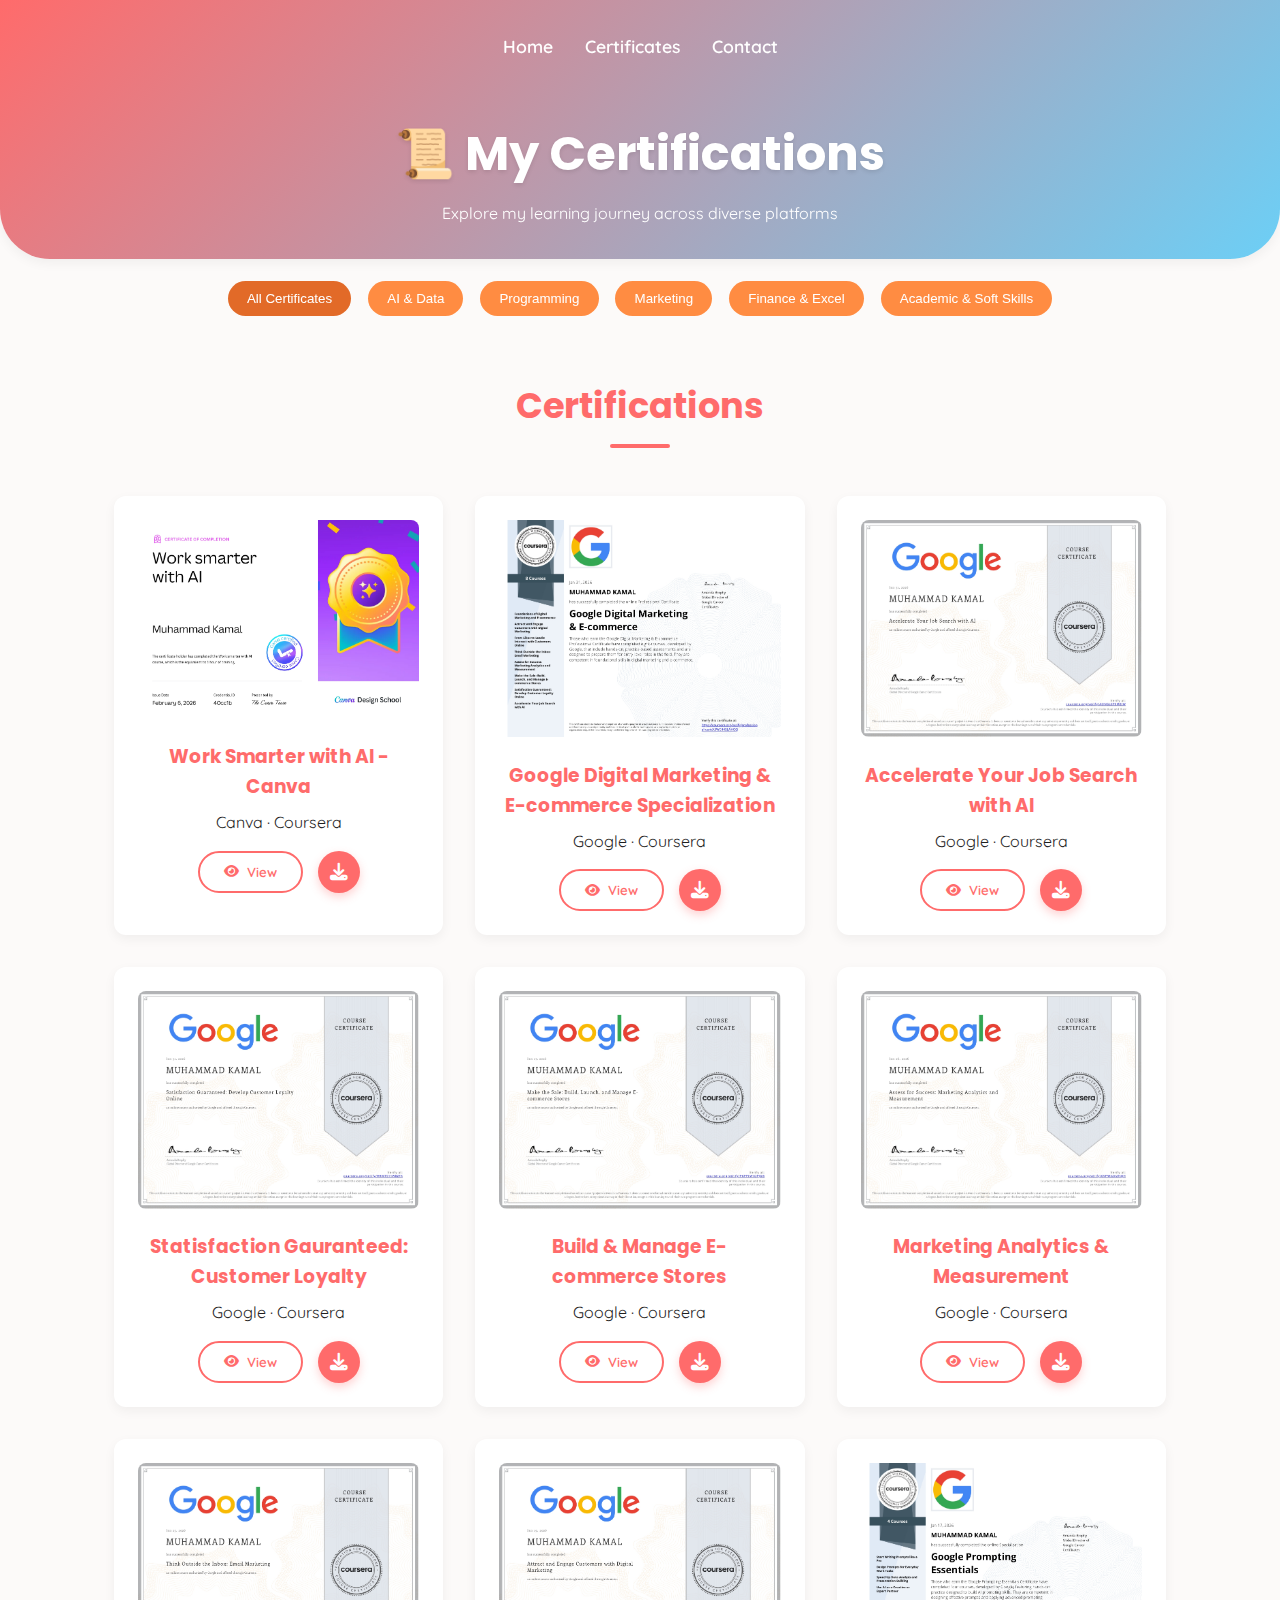
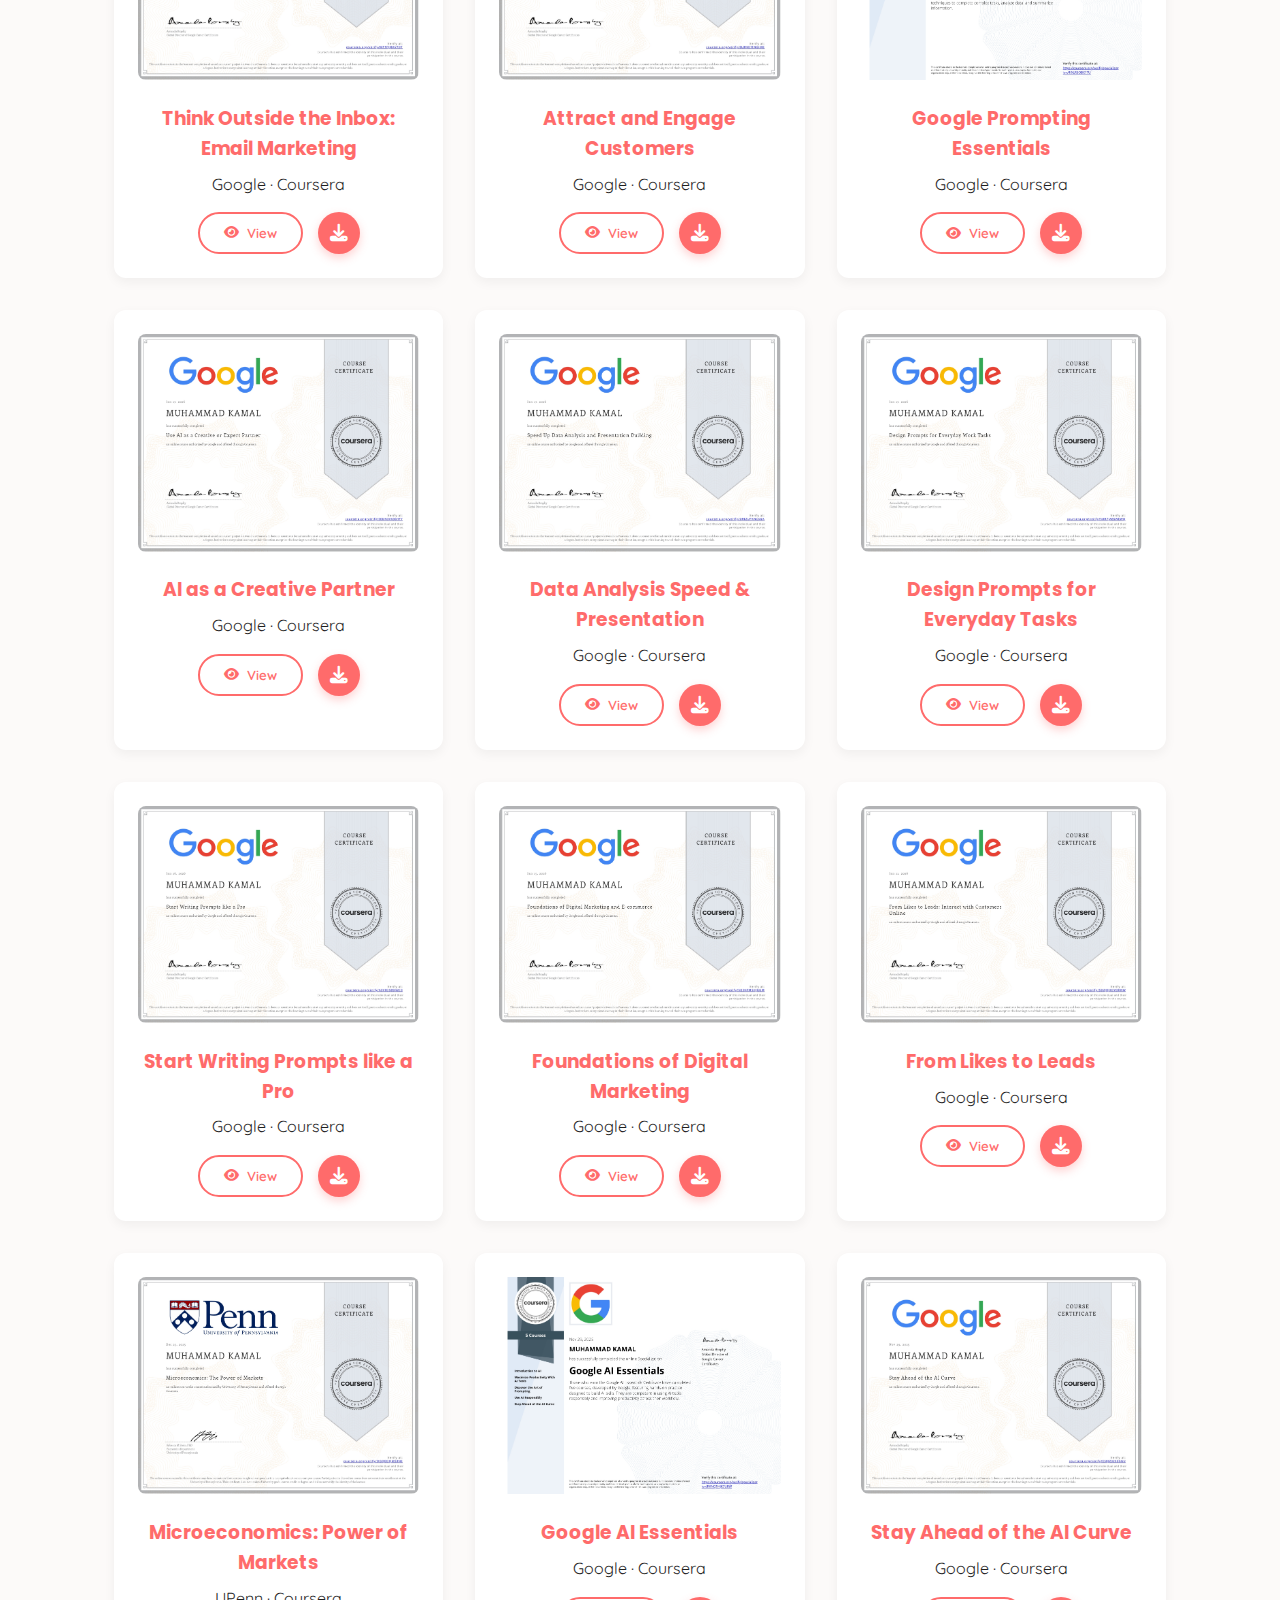
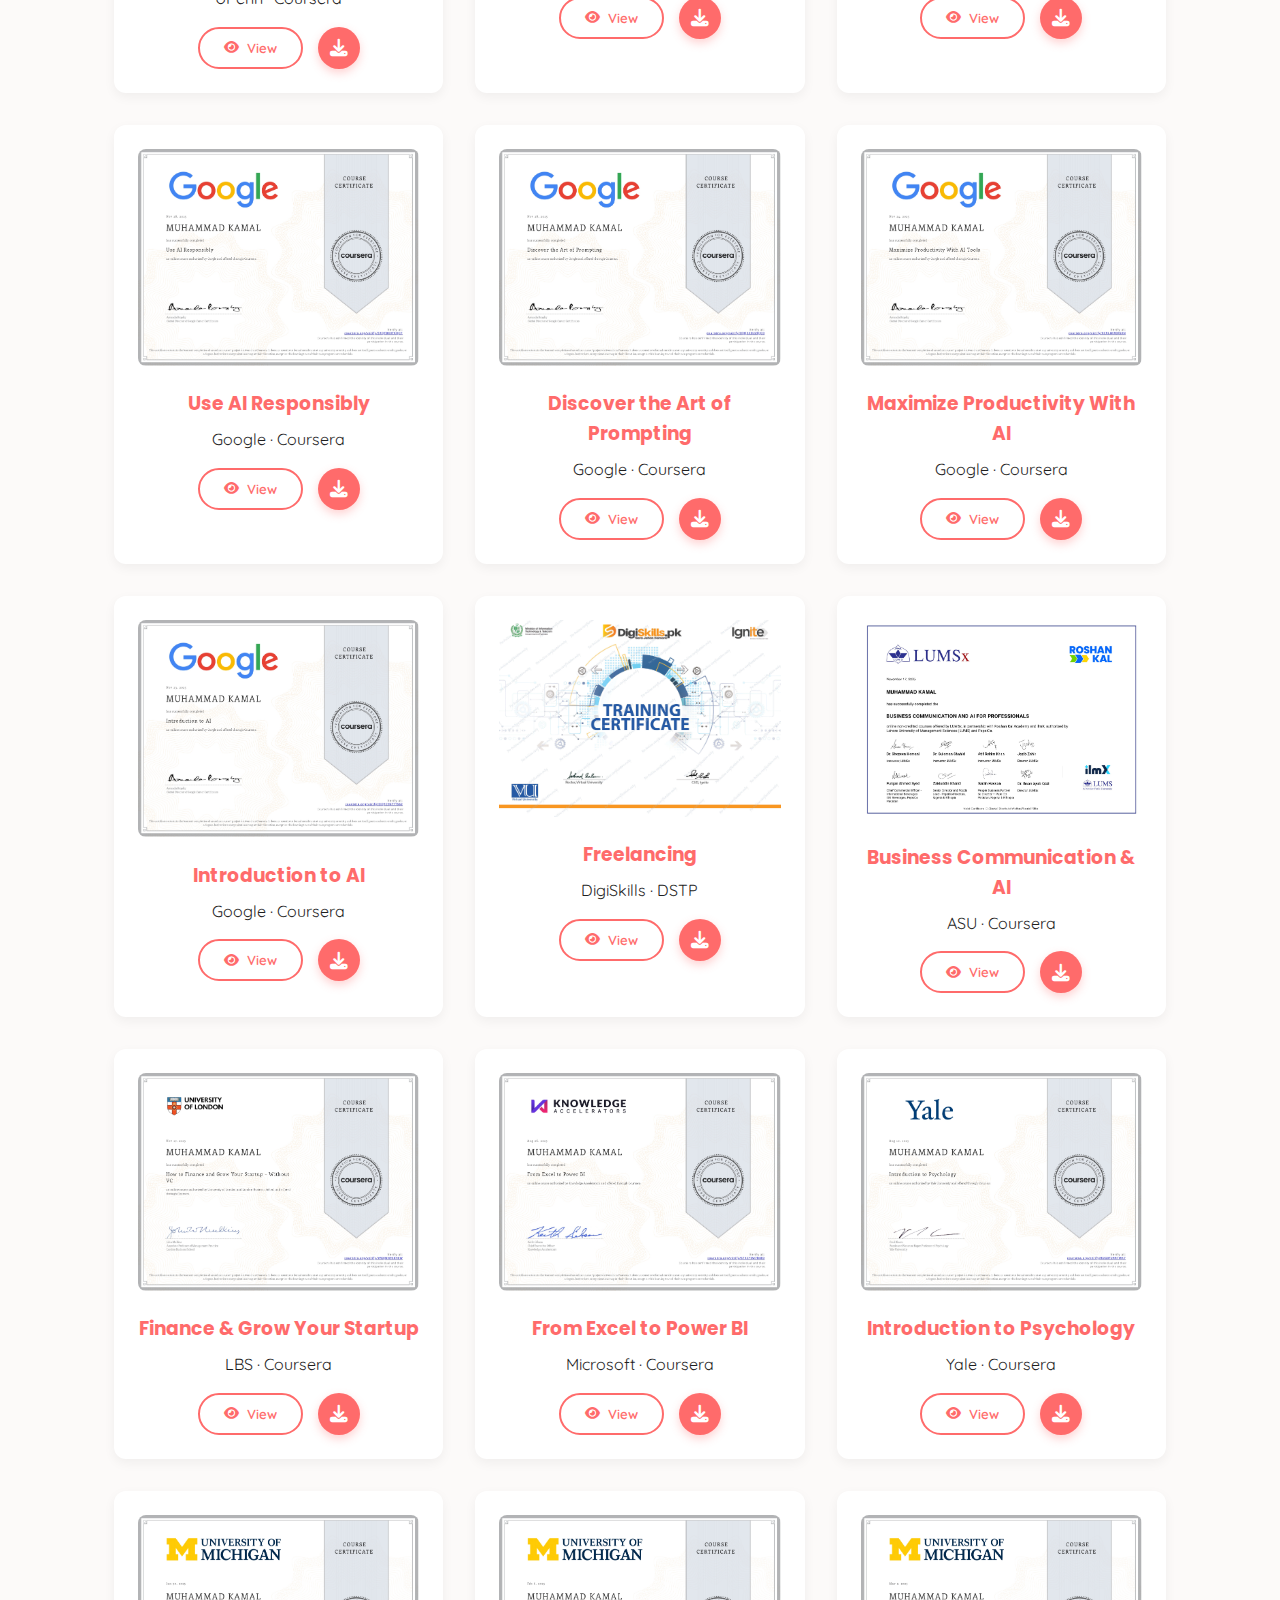
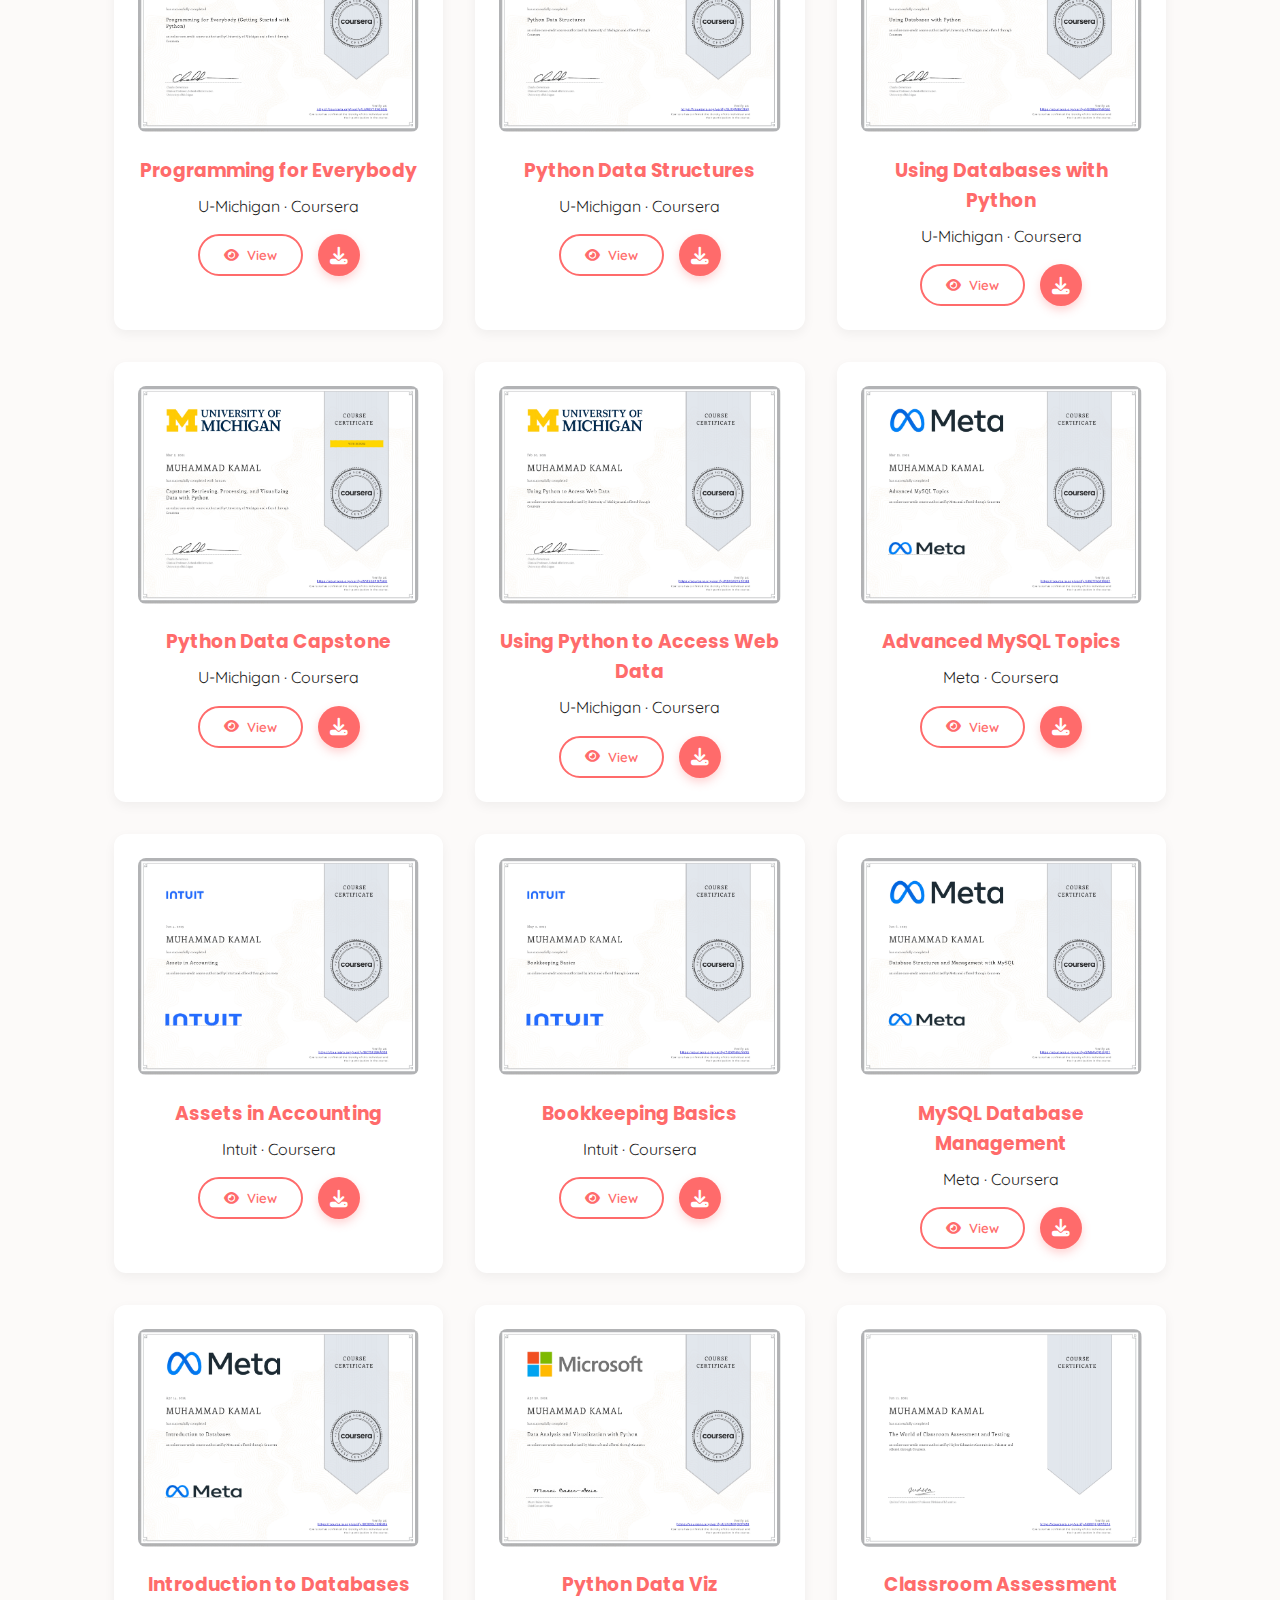
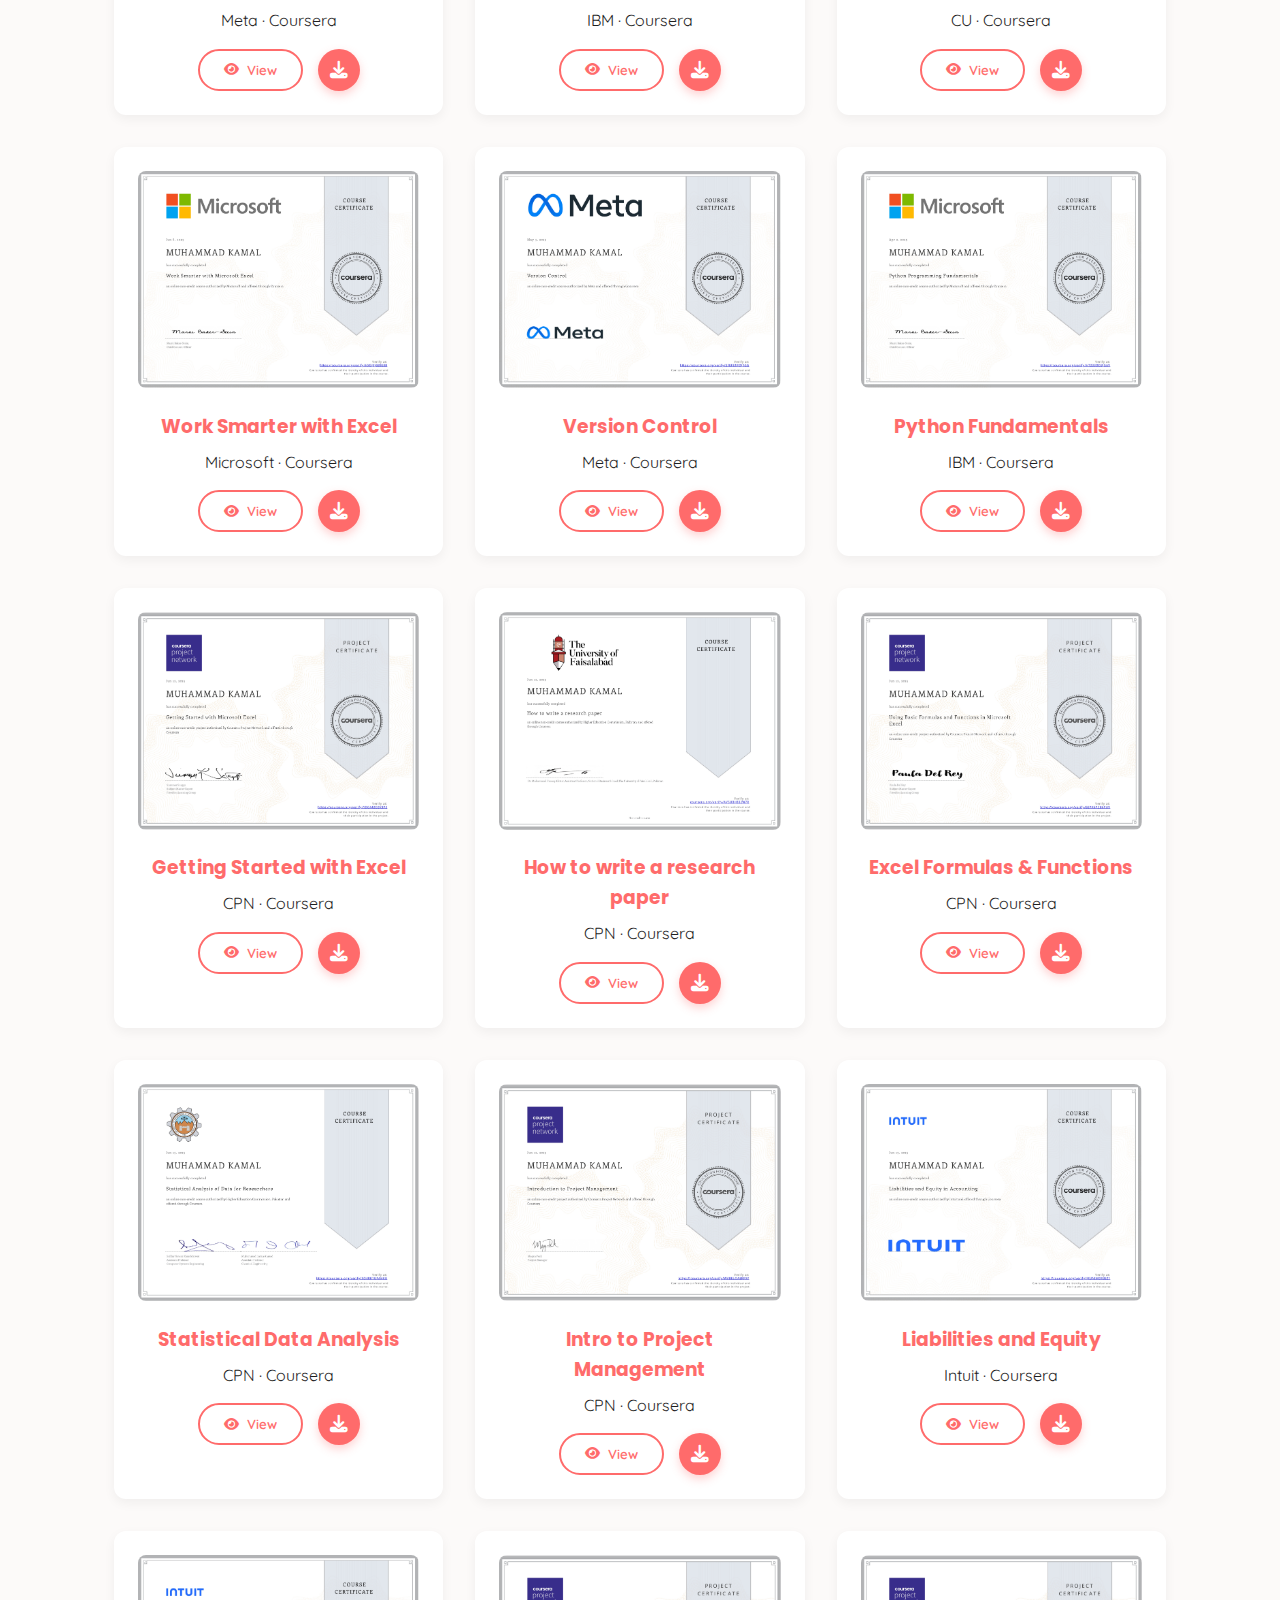
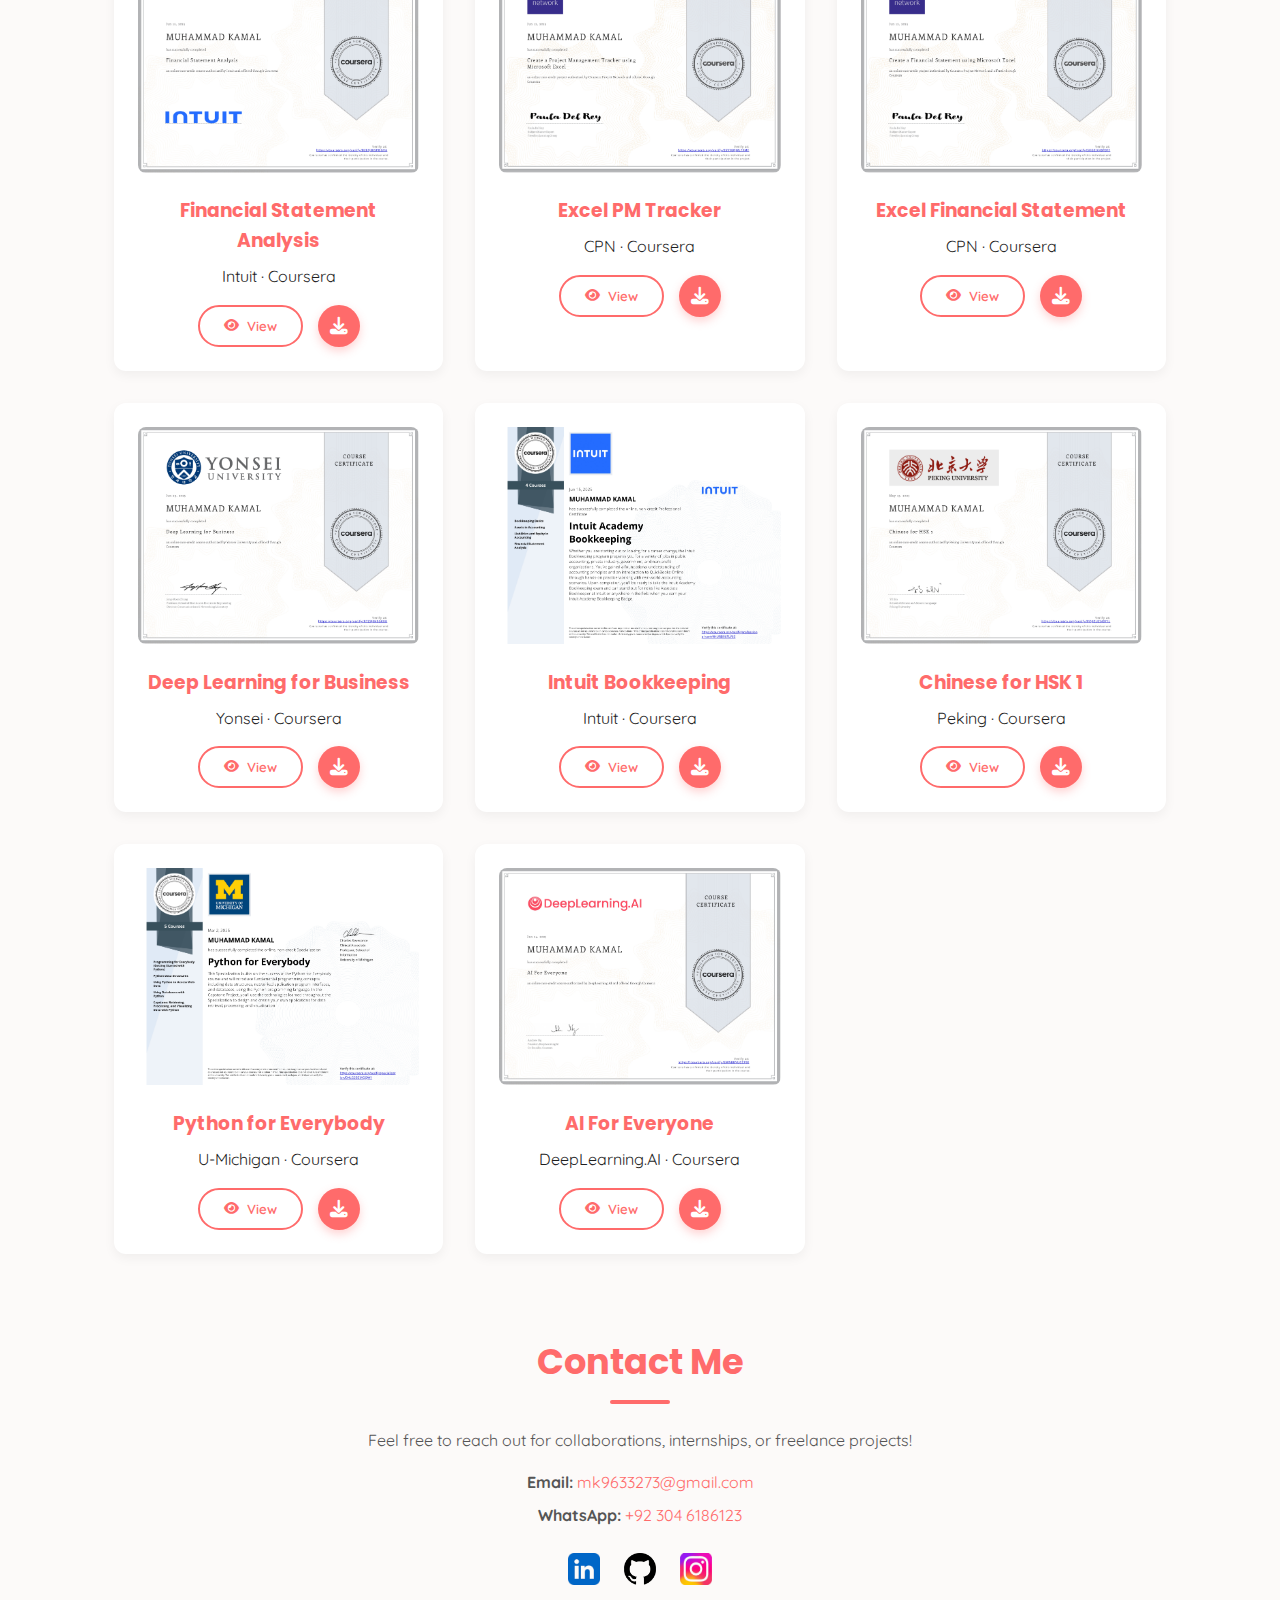
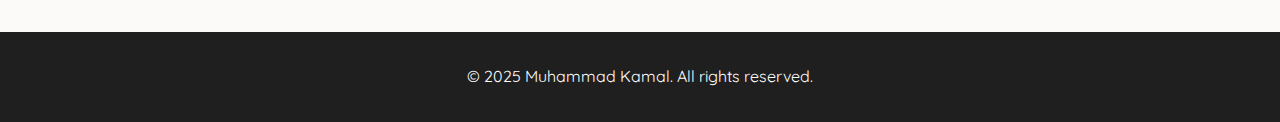
<file: pages/certificates.html>
<!DOCTYPE html>
<html lang="en">
<head>
  <meta charset="UTF-8">
    <!-- Responsive Meta Tag -->
    <meta http-equiv="X-UA-Compatible" content="IE=edge">
    <meta property="og:image" content="./../assets/images/Logo.png">
    <meta name="description" content=" Passionate business student with hands-on experience in community engagement and event coordination. Skilled in bookkeeping, digital marketing, data analysis, and content creation. Proficient in tools like Microsoft Excel, Canva, Capcut, Python, and My SQL. Eager to contribute in dynamic enviorments that value creativity, organization, and analytical thinking...">
    <link rel="shortcut icon" href="./../assets/images/Logo.png" type="image/x-icon">
  <meta name="viewport" content="width=device-width, initial-scale=1">
  <title>Certificates – Muhammad Kamal</title>
  <link rel="stylesheet" href="./../css/main.css">
  <link rel="stylesheet" href="./../css/carousel-scrollanimation.css">
  <link rel="stylesheet" href="./../css/certificates.css">
    <!-- Google Font: Lato -->
    <link href='https://fonts.googleapis.com/css?family=Lato:400,100,100italic,300,300italic,400italic,700,700italic,900,900italic&amp;subset=latin,latin-ext' rel='stylesheet' type='text/css'>

    <link href="https://cdnjs.cloudflare.com/ajax/libs/font-awesome/6.5.0/css/all.min.css" rel="stylesheet">
    <link rel="preconnect" href="https://fonts.googleapis.com">
    <link rel="preconnect" href="https://fonts.gstatic.com" crossorigin>
    <link href="https://fonts.googleapis.com/css2?family=Manufacturing+Consent&display=swap" rel="stylesheet">
    <link rel="preconnect" href="https://fonts.googleapis.com">
    <link rel="preconnect" href="https://fonts.gstatic.com" crossorigin>
</head>
<body>
    
  <header class="hero">
    <nav class="nav">
      <a href="./../index.html" class="nav-item">Home</a>
      <a href="./certificates.html" class="nav-item">Certificates</a>
      <a href="./contact.html" class="nav-item">Contact</a>
      <span class="nav-indicator"></span>
    </nav>

    <h1 class="scroll-effect slide-up">📜 My Certifications</h1>
    <p class="scroll-effect fade-in">Explore my learning journey across diverse platforms</p>
  </header>

  <section class="filter-buttons scroll-effect fade-in">
  <button class="filter-btn active" data-filter="all">All Certificates</button>
  <button class="filter-btn" data-filter="ai-data">AI & Data</button>
  <button class="filter-btn" data-filter="programming">Programming</button>
  <button class="filter-btn" data-filter="marketing">Marketing</button>
  <button class="filter-btn" data-filter="finance">Finance & Excel</button>
  <button class="filter-btn" data-filter="others">Academic & Soft Skills</button>
</section>

    <!-- certificates -->
<section class="certifications">
  <h2>Certifications</h2>

  <div class="cert-grid" id="certGrid">
<div class="cert-card ai-data">
  <img src="./../assets/Certificates Images/muhammad-kamal-work-smarter-with-ai-certificate.jpg" alt="Work Smarter with AI - Canva">
  <div class="info">
    <h3>Work Smarter with AI - Canva</h3>
    <p>Canva · Coursera</p>
    <div class="btn-container">
      <button class="view-btn" onclick="openLightbox('./../assets/Certificates Images/muhammad-kamal-work-smarter-with-ai-certificate.jpg', 'Work Smarter with AI - Canva')">
        <i class="fa-solid fa-eye"></i> View
      </button>
      <a href="./../assets/Certificates Images/muhammad-kamal-work-smarter-with-ai-certificate.jpg" download class="download-btn">
        <i class="fa-solid fa-download"></i>
      </a>
    </div>
  </div>
</div>

<div class="cert-card marketing">
  <img src="./../assets/Certificates Images/Coursera A3WC44SLAHOQ.jpg" alt="Google Digital Marketing & E-commerce Specialization">
  <div class="info">
    <h3>Google Digital Marketing & E-commerce Specialization</h3>
    <p>Google · Coursera</p>
    <div class="btn-container">
      <button class="view-btn" onclick="openLightbox('./../assets/Certificates Images/Coursera A3WC44SLAHOQ.jpg', 'Google Digital Marketing & E-commerce Specialization')">
        <i class="fa-solid fa-eye"></i> View
      </button>
      <a href="./../assets/Certificates Images/Coursera A3WC44SLAHOQ.jpg" download class="download-btn">
        <i class="fa-solid fa-download"></i>
      </a>
    </div>
  </div>
</div>

<div class="cert-card ai-data">
  <img src="./../assets/Certificates Images/Coursera AONGLEPEM2IW.jpg" alt="Accelerate Your Job Search with AI">
  <div class="info">
    <h3>Accelerate Your Job Search with AI</h3>
    <p>Google · Coursera</p>
    <div class="btn-container">
      <button class="view-btn" onclick="openLightbox('./../assets/Certificates Images/Coursera AONGLEPEM2IW.jpg', 'Accelerate Your Job Search with AI')">
        <i class="fa-solid fa-eye"></i> View
      </button>
      <a href="./../assets/Certificates Images/Coursera AONGLEPEM2IW.jpg" download class="download-btn">
        <i class="fa-solid fa-download"></i>
      </a>
    </div>
  </div>
</div>

<div class="cert-card marketing">
  <img src="./../assets/Certificates Images/Coursera W1MT511WBZFX.jpg" alt="Statisfaction Gauranteed: Develop Customer Loyality Online">
  <div class="info">
    <h3>Statisfaction Gauranteed: Customer Loyalty</h3>
    <p>Google · Coursera</p>
    <div class="btn-container">
      <button class="view-btn" onclick="openLightbox('./../assets/Certificates Images/Coursera W1MT511WBZFX.jpg', 'Customer Loyalty')">
        <i class="fa-solid fa-eye"></i> View
      </button>
      <a href="./../assets/Certificates Images/Coursera W1MT511WBZFX.jpg" download class="download-btn">
        <i class="fa-solid fa-download"></i>
      </a>
    </div>
  </div>
</div>

<div class="cert-card marketing">
  <img src="./../assets/Certificates Images/Coursera P6PPIM1OPJO8.jpg" alt="Make the Sale: Build, Launch, and Manage E-commerce Stores">
  <div class="info">
    <h3>Build & Manage E-commerce Stores</h3>
    <p>Google · Coursera</p>
    <div class="btn-container">
      <button class="view-btn" onclick="openLightbox('./../assets/Certificates Images/Coursera P6PPIM1OPJO8.jpg', 'E-commerce Stores')">
        <i class="fa-solid fa-eye"></i> View
      </button>
      <a href="./../assets/Certificates Images/Coursera P6PPIM1OPJO8.jpg" download class="download-btn">
        <i class="fa-solid fa-download"></i>
      </a>
    </div>
  </div>
</div>

<div class="cert-card marketing">
  <img src="./../assets/Certificates Images/Coursera 6VPW32V2H4JH.jpg" alt="Assess for Success: Marketing Analytics and Measurement">
  <div class="info">
    <h3>Marketing Analytics & Measurement</h3>
    <p>Google · Coursera</p>
    <div class="btn-container">
      <button class="view-btn" onclick="openLightbox('./../assets/Certificates Images/Coursera 6VPW32V2H4JH.jpg', 'Marketing Analytics')">
        <i class="fa-solid fa-eye"></i> View
      </button>
      <a href="./../assets/Certificates Images/Coursera 6VPW32V2H4JH.jpg" download class="download-btn">
        <i class="fa-solid fa-download"></i>
      </a>
    </div>
  </div>
</div>

<div class="cert-card marketing">
  <img src="./../assets/Certificates Images/Coursera MP1FJJ8AV7DT.jpg" alt="Think Outside the Inbox: Email Marketing">
  <div class="info">
    <h3>Think Outside the Inbox: Email Marketing</h3>
    <p>Google · Coursera</p>
    <div class="btn-container">
      <button class="view-btn" onclick="openLightbox('./../assets/Certificates Images/Coursera MP1FJJ8AV7DT.jpg', 'Email Marketing')">
        <i class="fa-solid fa-eye"></i> View
      </button>
      <a href="./../assets/Certificates Images/Coursera MP1FJJ8AV7DT.jpg" download class="download-btn">
        <i class="fa-solid fa-download"></i>
      </a>
    </div>
  </div>
</div>

<div class="cert-card marketing">
  <img src="./../assets/Certificates Images/Coursera 8LBNO7INGHXE.jpg" alt="Attract and Engage Customers with Digital Marketing">
  <div class="info">
    <h3>Attract and Engage Customers</h3>
    <p>Google · Coursera</p>
    <div class="btn-container">
      <button class="view-btn" onclick="openLightbox('./../assets/Certificates Images/Coursera 8LBNO7INGHXE.jpg', 'Digital Marketing')">
        <i class="fa-solid fa-eye"></i> View
      </button>
      <a href="./../assets/Certificates Images/Coursera 8LBNO7INGHXE.jpg" download class="download-btn">
        <i class="fa-solid fa-download"></i>
      </a>
    </div>
  </div>
</div>

<div class="cert-card ai-data">
  <img src="./../assets/Certificates Images/Coursera 4IXLR5OBX1TU.jpg" alt="Google Prompting Essentials Specialization">
  <div class="info">
    <h3>Google Prompting Essentials</h3>
    <p>Google · Coursera</p>
    <div class="btn-container">
      <button class="view-btn" onclick="openLightbox('./../assets/Certificates Images/Coursera 4IXLR5OBX1TU.jpg', 'Prompting Essentials')">
        <i class="fa-solid fa-eye"></i> View
      </button>
      <a href="./../assets/Certificates Images/Coursera 4IXLR5OBX1TU.jpg" download class="download-btn">
        <i class="fa-solid fa-download"></i>
      </a>
    </div>
  </div>
</div>

<div class="cert-card ai-data">
  <img src="./../assets/Certificates Images/Coursera EEDN3VX36HFY.jpg" alt="Use AI as a Creative or Expert Partner">
  <div class="info">
    <h3>AI as a Creative Partner</h3>
    <p>Google · Coursera</p>
    <div class="btn-container">
      <button class="view-btn" onclick="openLightbox('./../assets/Certificates Images/Coursera EEDN3VX36HFY.jpg', 'AI Partner')">
        <i class="fa-solid fa-eye"></i> View
      </button>
      <a href="./../assets/Certificates Images/Coursera EEDN3VX36HFY.jpg" download class="download-btn">
        <i class="fa-solid fa-download"></i>
      </a>
    </div>
  </div>
</div>

<div class="cert-card ai-data">
  <img src="./../assets/Certificates Images/Coursera DRIZUFKNC6GA.jpg" alt="Speed Up Data Analysis and Presentation Building">
  <div class="info">
    <h3>Data Analysis Speed & Presentation</h3>
    <p>Google · Coursera</p>
    <div class="btn-container">
      <button class="view-btn" onclick="openLightbox('./../assets/Certificates Images/Coursera DRIZUFKNC6GA.jpg', 'Data Analysis AI')">
        <i class="fa-solid fa-eye"></i> View
      </button>
      <a href="./../assets/Certificates Images/Coursera DRIZUFKNC6GA.jpg" download class="download-btn">
        <i class="fa-solid fa-download"></i>
      </a>
    </div>
  </div>
</div>

<div class="cert-card ai-data">
  <img src="./../assets/Certificates Images/Coursera N4R7JA8SWEWQ.jpg" alt="Design Prompts for Everyday Work Tasks">
  <div class="info">
    <h3>Design Prompts for Everyday Tasks</h3>
    <p>Google · Coursera</p>
    <div class="btn-container">
      <button class="view-btn" onclick="openLightbox('./../assets/Certificates Images/Coursera N4R7JA8SWEWQ.jpg', 'Prompt Design')">
        <i class="fa-solid fa-eye"></i> View
      </button>
      <a href="./../assets/Certificates Images/Coursera N4R7JA8SWEWQ.jpg" download class="download-btn">
        <i class="fa-solid fa-download"></i>
      </a>
    </div>
  </div>
</div>

<div class="cert-card ai-data">
  <img src="./../assets/Certificates Images/Coursera A3VIO585N2C3.jpg" alt="Start Writing Prompts like a Pro">
  <div class="info">
    <h3>Start Writing Prompts like a Pro</h3>
    <p>Google · Coursera</p>
    <div class="btn-container">
      <button class="view-btn" onclick="openLightbox('./../assets/Certificates Images/Coursera A3VIO585N2C3.jpg', 'Pro Prompting')">
        <i class="fa-solid fa-eye"></i> View
      </button>
      <a href="./../assets/Certificates Images/Coursera A3VIO585N2C3.jpg" download class="download-btn">
        <i class="fa-solid fa-download"></i>
      </a>
    </div>
  </div>
</div>

<div class="cert-card marketing">
  <img src="./../assets/Certificates Images/Coursera N2D4FM5HJGGM.jpg" alt="Foundations of Digital Marketing and E-commerce">
  <div class="info">
    <h3>Foundations of Digital Marketing</h3>
    <p>Google · Coursera</p>
    <div class="btn-container">
      <button class="view-btn" onclick="openLightbox('./../assets/Certificates Images/Coursera N2D4FM5HJGGM.jpg', 'Marketing Foundations')">
        <i class="fa-solid fa-eye"></i> View
      </button>
      <a href="./../assets/Certificates Images/Coursera N2D4FM5HJGGM.jpg" download class="download-btn">
        <i class="fa-solid fa-download"></i>
      </a>
    </div>
  </div>
</div>

<div class="cert-card marketing">
  <img src="./../assets/Certificates Images/Coursera SD2JQHOYOKNW.jpg" alt="From Likes to Leads: Interact with Customers Online">
  <div class="info">
    <h3>From Likes to Leads</h3>
    <p>Google · Coursera</p>
    <div class="btn-container">
      <button class="view-btn" onclick="openLightbox('./../assets/Certificates Images/Coursera SD2JQHOYOKNW.jpg', 'Interact Online')">
        <i class="fa-solid fa-eye"></i> View
      </button>
      <a href="./../assets/Certificates Images/Coursera SD2JQHOYOKNW.jpg" download class="download-btn">
        <i class="fa-solid fa-download"></i>
      </a>
    </div>
  </div>
</div>

<div class="cert-card others">
  <img src="./../assets/Certificates Images/Coursera OGQEOQ6IS3NE.jpg" alt="Microeconomics: The Power of Markets">
  <div class="info">
    <h3>Microeconomics: Power of Markets</h3>
    <p>UPenn · Coursera</p>
    <div class="btn-container">
      <button class="view-btn" onclick="openLightbox('./../assets/Certificates Images/Coursera OGQEOQ6IS3NE.jpg', 'Microeconomics')">
        <i class="fa-solid fa-eye"></i> View
      </button>
      <a href="./../assets/Certificates Images/Coursera OGQEOQ6IS3NE.jpg" download class="download-btn">
        <i class="fa-solid fa-download"></i>
      </a>
    </div>
  </div>
</div>

<div class="cert-card ai-data">
  <img src="./../assets/Certificates Images/Coursera RXNQ1HJK7URW.jpg" alt="Google AI Essentials">
  <div class="info">
    <h3>Google AI Essentials</h3>
    <p>Google · Coursera</p>
    <div class="btn-container">
      <button class="view-btn" onclick="openLightbox('./../assets/Certificates Images/Coursera RXNQ1HJK7URW.jpg', 'AI Essentials')">
        <i class="fa-solid fa-eye"></i> View
      </button>
      <a href="./../assets/Certificates Images/Coursera RXNQ1HJK7URW.jpg" download class="download-btn">
        <i class="fa-solid fa-download"></i>
      </a>
    </div>
  </div>
</div>

<div class="cert-card ai-data">
  <img src="./../assets/Certificates Images/Coursera E5KJZ323ZGGU.jpg" alt="Stay Ahead of the AI Curve">
  <div class="info">
    <h3>Stay Ahead of the AI Curve</h3>
    <p>Google · Coursera</p>
    <div class="btn-container">
      <button class="view-btn" onclick="openLightbox('./../assets/Certificates Images/Coursera E5KJZ323ZGGU.jpg', 'AI Curve')">
        <i class="fa-solid fa-eye"></i> View
      </button>
      <a href="./../assets/Certificates Images/Coursera E5KJZ323ZGGU.jpg" download class="download-btn">
        <i class="fa-solid fa-download"></i>
      </a>
    </div>
  </div>
</div>

<div class="cert-card ai-data">
  <img src="./../assets/Certificates Images/Coursera S1QFBKXTKQCF.jpg" alt="Use AI Responsibly">
  <div class="info">
    <h3>Use AI Responsibly</h3>
    <p>Google · Coursera</p>
    <div class="btn-container">
      <button class="view-btn" onclick="openLightbox('./../assets/Certificates Images/Coursera S1QFBKXTKQCF.jpg', 'Responsible AI')">
        <i class="fa-solid fa-eye"></i> View
      </button>
      <a href="./../assets/Certificates Images/Coursera S1QFBKXTKQCF.jpg" download class="download-btn">
        <i class="fa-solid fa-download"></i>
      </a>
    </div>
  </div>
</div>

<div class="cert-card ai-data">
  <img src="./../assets/Certificates Images/Coursera IQQSCD2ZQJC0.jpg" alt="Discover the Art of Prompting">
  <div class="info">
    <h3>Discover the Art of Prompting</h3>
    <p>Google · Coursera</p>
    <div class="btn-container">
      <button class="view-btn" onclick="openLightbox('./../assets/Certificates Images/Coursera IQQSCD2ZQJC0.jpg', 'Art of Prompting')">
        <i class="fa-solid fa-eye"></i> View
      </button>
      <a href="./../assets/Certificates Images/Coursera IQQSCD2ZQJC0.jpg" download class="download-btn">
        <i class="fa-solid fa-download"></i>
      </a>
    </div>
  </div>
</div>

<div class="cert-card ai-data">
  <img src="./../assets/Certificates Images/Coursera 0CRL6KR0X5XN.jpg" alt="Maximize Productivity With AI Tools">
  <div class="info">
    <h3>Maximize Productivity With AI</h3>
    <p>Google · Coursera</p>
    <div class="btn-container">
      <button class="view-btn" onclick="openLightbox('./../assets/Certificates Images/Coursera 0CRL6KR0X5XN.jpg', 'AI Productivity')">
        <i class="fa-solid fa-eye"></i> View
      </button>
      <a href="./../assets/Certificates Images/Coursera 0CRL6KR0X5XN.jpg" download class="download-btn">
        <i class="fa-solid fa-download"></i>
      </a>
    </div>
  </div>
</div>

<div class="cert-card ai-data">
  <img src="./../assets/Certificates Images/Coursera OQ1C96T7T562.jpg" alt="Introduction to AI">
  <div class="info">
    <h3>Introduction to AI</h3>
    <p>Google · Coursera</p>
    <div class="btn-container">
      <button class="view-btn" onclick="openLightbox('./../assets/Certificates Images/Coursera OQ1C96T7T562.jpg', 'Intro to AI')">
        <i class="fa-solid fa-eye"></i> View
      </button>
      <a href="./../assets/Certificates Images/Coursera OQ1C96T7T562.jpg" download class="download-btn">
        <i class="fa-solid fa-download"></i>
      </a>
    </div>
  </div>
</div>

<div class="cert-card marketing">
  <img src="./../assets/Certificates Images/DSTP_Certificate_ 82AGYEXMK.jpg" alt="Freelancing">
  <div class="info">
    <h3>Freelancing</h3>
    <p>DigiSkills · DSTP</p>
    <div class="btn-container">
      <button class="view-btn" onclick="openLightbox('./../assets/Certificates Images/DSTP_Certificate_ 82AGYEXMK.jpg', 'Freelancing')">
        <i class="fa-solid fa-eye"></i> View
      </button>
      <a href="./../assets/Certificates Images/DSTP_Certificate_ 82AGYEXMK.jpg" download class="download-btn">
        <i class="fa-solid fa-download"></i>
      </a>
    </div>
  </div>
</div>

<div class="cert-card others">
  <img src="./../assets/Certificates Images/0be6d10fcc0c4dfe9c8aa73aab170f8a.png" alt="Business Communication and AI for Professionals">
  <div class="info">
    <h3>Business Communication & AI</h3>
    <p>ASU · Coursera</p>
    <div class="btn-container">
      <button class="view-btn" onclick="openLightbox('./../assets/Certificates Images/0be6d10fcc0c4dfe9c8aa73aab170f8a.png', 'Business AI')">
        <i class="fa-solid fa-eye"></i> View
      </button>
      <a href="./../assets/Certificates Images/0be6d10fcc0c4dfe9c8aa73aab170f8a.png" download class="download-btn">
        <i class="fa-solid fa-download"></i>
      </a>
    </div>
  </div>
</div>

<div class="cert-card marketing">
  <img src="./../assets/Certificates Images/Coursera YRDJNN938HEW.jpg" alt="How to Finance and Grow Your Startup – Without VC">
  <div class="info">
    <h3>Finance & Grow Your Startup</h3>
    <p>LBS · Coursera</p>
    <div class="btn-container">
      <button class="view-btn" onclick="openLightbox('./../assets/Certificates Images/Coursera YRDJNN938HEW.jpg', 'Startup Growth')">
        <i class="fa-solid fa-eye"></i> View
      </button>
      <a href="./../assets/Certificates Images/Coursera YRDJNN938HEW.jpg" download class="download-btn">
        <i class="fa-solid fa-download"></i>
      </a>
    </div>
  </div>
</div>

<div class="cert-card ai-data">
  <img src="./../assets/Certificates Images/Coursera 67KCYIM7B4E0.jpg" alt="From Excel to Power BI">
  <div class="info">
    <h3>From Excel to Power BI</h3>
    <p>Microsoft · Coursera</p>
    <div class="btn-container">
      <button class="view-btn" onclick="openLightbox('./../assets/Certificates Images/Coursera 67KCYIM7B4E0.jpg', 'Power BI')">
        <i class="fa-solid fa-eye"></i> View
      </button>
      <a href="./../assets/Certificates Images/Coursera 67KCYIM7B4E0.jpg" download class="download-btn">
        <i class="fa-solid fa-download"></i>
      </a>
    </div>
  </div>
</div>

<div class="cert-card others">
  <img src="./../assets/Certificates Images/Coursera 8DG0F2RR7MK7.jpg" alt="Introduction to Psychology">
  <div class="info">
    <h3>Introduction to Psychology</h3>
    <p>Yale · Coursera</p>
    <div class="btn-container">
      <button class="view-btn" onclick="openLightbox('./../assets/Certificates Images/Coursera 8DG0F2RR7MK7.jpg', 'Psychology')">
        <i class="fa-solid fa-eye"></i> View
      </button>
      <a href="./../assets/Certificates Images/Coursera 8DG0F2RR7MK7.jpg" download class="download-btn">
        <i class="fa-solid fa-download"></i>
      </a>
    </div>
  </div>
</div>

<div class="cert-card programming">
  <img src="./../assets/Certificates Images/Coursera LAWEY10XG3GG.jpg" alt="Programming for Everybody (Getting Started with Python)">
  <div class="info">
    <h3>Programming for Everybody</h3>
    <p>U-Michigan · Coursera</p>
    <div class="btn-container">
      <button class="view-btn" onclick="openLightbox('./../assets/Certificates Images/Coursera LAWEY10XG3GG.jpg', 'Python Intro')">
        <i class="fa-solid fa-eye"></i> View
      </button>
      <a href="./../assets/Certificates Images/Coursera LAWEY10XG3GG.jpg" download class="download-btn">
        <i class="fa-solid fa-download"></i>
      </a>
    </div>
  </div>
</div>

<div class="cert-card programming">
  <img src="./../assets/Certificates Images/Coursera 5LX5JMBCZEKJ.jpg" alt="Python Data Structures">
  <div class="info">
    <h3>Python Data Structures</h3>
    <p>U-Michigan · Coursera</p>
    <div class="btn-container">
      <button class="view-btn" onclick="openLightbox('./../assets/Certificates Images/Coursera 5LX5JMBCZEKJ.jpg', 'Python DS')">
        <i class="fa-solid fa-eye"></i> View
      </button>
      <a href="./../assets/Certificates Images/Coursera 5LX5JMBCZEKJ.jpg" download class="download-btn">
        <i class="fa-solid fa-download"></i>
      </a>
    </div>
  </div>
</div>

<div class="cert-card programming">
  <img src="./../assets/Certificates Images/Coursera HSO86HYNKG6I.jpg" alt="Using Databases with Python">
  <div class="info">
    <h3>Using Databases with Python</h3>
    <p>U-Michigan · Coursera</p>
    <div class="btn-container">
      <button class="view-btn" onclick="openLightbox('./../assets/Certificates Images/Coursera HSO86HYNKG6I.jpg', 'Python DB')">
        <i class="fa-solid fa-eye"></i> View
      </button>
      <a href="./../assets/Certificates Images/Coursera HSO86HYNKG6I.jpg" download class="download-btn">
        <i class="fa-solid fa-download"></i>
      </a>
    </div>
  </div>
</div>

<div class="cert-card ai-data">
  <img src="./../assets/Certificates Images/Coursera WYI5G3PO75KK.jpg" alt="Capstone: Retrieving, Processing, and Visualizing Data with Python">
  <div class="info">
    <h3>Python Data Capstone</h3>
    <p>U-Michigan · Coursera</p>
    <div class="btn-container">
      <button class="view-btn" onclick="openLightbox('./../assets/Certificates Images/Coursera WYI5G3PO75KK.jpg', 'Python Capstone')">
        <i class="fa-solid fa-eye"></i> View
      </button>
      <a href="./../assets/Certificates Images/Coursera WYI5G3PO75KK.jpg" download class="download-btn">
        <i class="fa-solid fa-download"></i>
      </a>
    </div>
  </div>
</div>

<div class="cert-card programming">
  <img src="./../assets/Certificates Images/Coursera P2KGR216DCU8.jpg" alt="Using Python to Access Web Data">
  <div class="info">
    <h3>Using Python to Access Web Data</h3>
    <p>U-Michigan · Coursera</p>
    <div class="btn-container">
      <button class="view-btn" onclick="openLightbox('./../assets/Certificates Images/Coursera P2KGR216DCU8.jpg', 'Python Web')">
        <i class="fa-solid fa-eye"></i> View
      </button>
      <a href="./../assets/Certificates Images/Coursera P2KGR216DCU8.jpg" download class="download-btn">
        <i class="fa-solid fa-download"></i>
      </a>
    </div>
  </div>
</div>

<div class="cert-card programming">
  <img src="./../assets/Certificates Images/Coursera HR6TFA5FM6EF.jpg" alt="Advanced MySQL Topics">
  <div class="info">
    <h3>Advanced MySQL Topics</h3>
    <p>Meta · Coursera</p>
    <div class="btn-container">
      <button class="view-btn" onclick="openLightbox('./../assets/Certificates Images/Coursera HR6TFA5FM6EF.jpg', 'MySQL Advanced')">
        <i class="fa-solid fa-eye"></i> View
      </button>
      <a href="./../assets/Certificates Images/Coursera HR6TFA5FM6EF.jpg" download class="download-btn">
        <i class="fa-solid fa-download"></i>
      </a>
    </div>
  </div>
</div>

<div class="cert-card finance">
  <img src="./../assets/Certificates Images/Coursera BCTSF39KA008.jpg" alt="Assets in Accounting">
  <div class="info">
    <h3>Assets in Accounting</h3>
    <p>Intuit · Coursera</p>
    <div class="btn-container">
      <button class="view-btn" onclick="openLightbox('./../assets/Certificates Images/Coursera BCTSF39KA008.jpg', 'Accounting Assets')">
        <i class="fa-solid fa-eye"></i> View
      </button>
      <a href="./../assets/Certificates Images/Coursera BCTSF39KA008.jpg" download class="download-btn">
        <i class="fa-solid fa-download"></i>
      </a>
    </div>
  </div>
</div>

<div class="cert-card finance">
  <img src="./../assets/Certificates Images/Coursera 74IXPHAUYVXS.jpg" alt="Bookkeeping Basics">
  <div class="info">
    <h3>Bookkeeping Basics</h3>
    <p>Intuit · Coursera</p>
    <div class="btn-container">
      <button class="view-btn" onclick="openLightbox('./../assets/Certificates Images/Coursera 74IXPHAUYVXS.jpg', 'Bookkeeping')">
        <i class="fa-solid fa-eye"></i> View
      </button>
      <a href="./../assets/Certificates Images/Coursera 74IXPHAUYVXS.jpg" download class="download-btn">
        <i class="fa-solid fa-download"></i>
      </a>
    </div>
  </div>
</div>

<div class="cert-card programming">
  <img src="./../assets/Certificates Images/Coursera SWBAVQOU4JI1.jpg" alt="Database Structures and Management with MySQL">
  <div class="info">
    <h3>MySQL Database Management</h3>
    <p>Meta · Coursera</p>
    <div class="btn-container">
      <button class="view-btn" onclick="openLightbox('./../assets/Certificates Images/Coursera SWBAVQOU4JI1.jpg', 'DB Management')">
        <i class="fa-solid fa-eye"></i> View
      </button>
      <a href="./../assets/Certificates Images/Coursera SWBAVQOU4JI1.jpg" download class="download-btn">
        <i class="fa-solid fa-download"></i>
      </a>
    </div>
  </div>
</div>

<div class="cert-card programming">
  <img src="./../assets/Certificates Images/Coursera BC0D0L18N5D6.jpg" alt="Introduction to Databases">
  <div class="info">
    <h3>Introduction to Databases</h3>
    <p>Meta · Coursera</p>
    <div class="btn-container">
      <button class="view-btn" onclick="openLightbox('./../assets/Certificates Images/Coursera BC0D0L18N5D6.jpg', 'DB Intro')">
        <i class="fa-solid fa-eye"></i> View
      </button>
      <a href="./../assets/Certificates Images/Coursera BC0D0L18N5D6.jpg" download class="download-btn">
        <i class="fa-solid fa-download"></i>
      </a>
    </div>
  </div>
</div>

<div class="cert-card ai-data">
  <img src="./../assets/Certificates Images/Coursera UUV2MQOCPXZ8.jpg" alt="Data Analysis and Visualization with Python">
  <div class="info">
    <h3>Python Data Viz</h3>
    <p>IBM · Coursera</p>
    <div class="btn-container">
      <button class="view-btn" onclick="openLightbox('./../assets/Certificates Images/Coursera UUV2MQOCPXZ8.jpg', 'Data Viz')">
        <i class="fa-solid fa-eye"></i> View
      </button>
      <a href="./../assets/Certificates Images/Coursera UUV2MQOCPXZ8.jpg" download class="download-btn">
        <i class="fa-solid fa-download"></i>
      </a>
    </div>
  </div>
</div>

<div class="cert-card others">
  <img src="./../assets/Certificates Images/Coursera H0RQEJUPPEP4.jpg" alt="The World of Classroom Assessment and Testing">
  <div class="info">
    <h3>Classroom Assessment</h3>
    <p>CU · Coursera</p>
    <div class="btn-container">
      <button class="view-btn" onclick="openLightbox('./../assets/Certificates Images/Coursera H0RQEJUPPEP4.jpg', 'Assessment')">
        <i class="fa-solid fa-eye"></i> View
      </button>
      <a href="./../assets/Certificates Images/Coursera H0RQEJUPPEP4.jpg" download class="download-btn">
        <i class="fa-solid fa-download"></i>
      </a>
    </div>
  </div>
</div>

<div class="cert-card finance">
  <img src="./../assets/Certificates Images/Coursera HXGJXJ6B9E8B.jpg" alt="Work Smarter with Microsoft Excel">
  <div class="info">
    <h3>Work Smarter with Excel</h3>
    <p>Microsoft · Coursera</p>
    <div class="btn-container">
      <button class="view-btn" onclick="openLightbox('./../assets/Certificates Images/Coursera HXGJXJ6B9E8B.jpg', 'Excel Smart')">
        <i class="fa-solid fa-eye"></i> View
      </button>
      <a href="./../assets/Certificates Images/Coursera HXGJXJ6B9E8B.jpg" download class="download-btn">
        <i class="fa-solid fa-download"></i>
      </a>
    </div>
  </div>
</div>

<div class="cert-card programming">
  <img src="./../assets/Certificates Images/Coursera EFEFE1POJYGG.jpg" alt="Version Control">
  <div class="info">
    <h3>Version Control</h3>
    <p>Meta · Coursera</p>
    <div class="btn-container">
      <button class="view-btn" onclick="openLightbox('./../assets/Certificates Images/Coursera EFEFE1POJYGG.jpg', 'Git Version')">
        <i class="fa-solid fa-eye"></i> View
      </button>
      <a href="./../assets/Certificates Images/Coursera EFEFE1POJYGG.jpg" download class="download-btn">
        <i class="fa-solid fa-download"></i>
      </a>
    </div>
  </div>
</div>

<div class="cert-card programming">
  <img src="./../assets/Certificates Images/Coursera HT233OD2JGAV.jpg" alt="Python Programming Fundamentals">
  <div class="info">
    <h3>Python Fundamentals</h3>
    <p>IBM · Coursera</p>
    <div class="btn-container">
      <button class="view-btn" onclick="openLightbox('./../assets/Certificates Images/Coursera HT233OD2JGAV.jpg', 'Python Basic')">
        <i class="fa-solid fa-eye"></i> View
      </button>
      <a href="./../assets/Certificates Images/Coursera HT233OD2JGAV.jpg" download class="download-btn">
        <i class="fa-solid fa-download"></i>
      </a>
    </div>
  </div>
</div>

<div class="cert-card finance">
  <img src="./../assets/Certificates Images/Coursera YDC442O5Y3P2.jpg" alt="Getting Started with Microsoft Excel">
  <div class="info">
    <h3>Getting Started with Excel</h3>
    <p>CPN · Coursera</p>
    <div class="btn-container">
      <button class="view-btn" onclick="openLightbox('./../assets/Certificates Images/Coursera YDC442O5Y3P2.jpg', 'Excel Intro')">
        <i class="fa-solid fa-eye"></i> View
      </button>
      <a href="./../assets/Certificates Images/Coursera YDC442O5Y3P2.jpg" download class="download-btn">
        <i class="fa-solid fa-download"></i>
      </a>
    </div>
  </div>
</div>

<div class="cert-card others">
  <img src="./../assets/Certificates Images/Coursera AVSUBH832W7R.jpg" alt="How to write a research paper">
  <div class="info">
    <h3>How to write a research paper</h3>
    <p>CPN · Coursera</p>
    <div class="btn-container">
      <button class="view-btn" onclick="openLightbox('./../assets/Certificates Images/Coursera AVSUBH832W7R.jpg', 'Research Paper')">
        <i class="fa-solid fa-eye"></i> View
      </button>
      <a href="./../assets/Certificates Images/Coursera AVSUBH832W7R.jpg" download class="download-btn">
        <i class="fa-solid fa-download"></i>
      </a>
    </div>
  </div>
</div>

<div class="cert-card finance">
  <img src="./../assets/Certificates Images/Coursera 6EPK6PCB6PUV.jpg" alt="Using Basic Formulas and Functions in Microsoft Excel">
  <div class="info">
    <h3>Excel Formulas & Functions</h3>
    <p>CPN · Coursera</p>
    <div class="btn-container">
      <button class="view-btn" onclick="openLightbox('./../assets/Certificates Images/Coursera 6EPK6PCB6PUV.jpg', 'Excel Functions')">
        <i class="fa-solid fa-eye"></i> View
      </button>
      <a href="./../assets/Certificates Images/Coursera 6EPK6PCB6PUV.jpg" download class="download-btn">
        <i class="fa-solid fa-download"></i>
      </a>
    </div>
  </div>
</div>

<div class="cert-card ai-data">
  <img src="./../assets/Certificates Images/Coursera XO4RK1UPAHKU.jpg" alt="Statistical Analysis of Data for Researchers">
  <div class="info">
    <h3>Statistical Data Analysis</h3>
    <p>CPN · Coursera</p>
    <div class="btn-container">
      <button class="view-btn" onclick="openLightbox('./../assets/Certificates Images/Coursera XO4RK1UPAHKU.jpg', 'Stats Analysis')">
        <i class="fa-solid fa-eye"></i> View
      </button>
      <a href="./../assets/Certificates Images/Coursera XO4RK1UPAHKU.jpg" download class="download-btn">
        <i class="fa-solid fa-download"></i>
      </a>
    </div>
  </div>
</div>

<div class="cert-card others">
  <img src="./../assets/Certificates Images/Coursera WVBELOA8RFXY.jpg" alt="Introduction to Project Management">
  <div class="info">
    <h3>Intro to Project Management</h3>
    <p>CPN · Coursera</p>
    <div class="btn-container">
      <button class="view-btn" onclick="openLightbox('./../assets/Certificates Images/Coursera WVBELOA8RFXY.jpg', 'Project Management')">
        <i class="fa-solid fa-eye"></i> View
      </button>
      <a href="./../assets/Certificates Images/Coursera WVBELOA8RFXY.jpg" download class="download-btn">
        <i class="fa-solid fa-download"></i>
      </a>
    </div>
  </div>
</div>

<div class="cert-card finance">
  <img src="./../assets/Certificates Images/Coursera JKUNIMDX3EZ1.jpg" alt="Liabilities and Equity in Accounting">
  <div class="info">
    <h3>Liabilities and Equity</h3>
    <p>Intuit · Coursera</p>
    <div class="btn-container">
      <button class="view-btn" onclick="openLightbox('./../assets/Certificates Images/Coursera JKUNIMDX3EZ1.jpg', 'Liabilities Equity')">
        <i class="fa-solid fa-eye"></i> View
      </button>
      <a href="./../assets/Certificates Images/Coursera JKUNIMDX3EZ1.jpg" download class="download-btn">
        <i class="fa-solid fa-download"></i>
      </a>
    </div>
  </div>
</div>

<div class="cert-card finance">
  <img src="./../assets/Certificates Images/Coursera B2EQ0KSPDGVA.jpg" alt="Financial Statement Analysis">
  <div class="info">
    <h3>Financial Statement Analysis</h3>
    <p>Intuit · Coursera</p>
    <div class="btn-container">
      <button class="view-btn" onclick="openLightbox('./../assets/Certificates Images/Coursera B2EQ0KSPDGVA.jpg', 'Financial Statement')">
        <i class="fa-solid fa-eye"></i> View
      </button>
      <a href="./../assets/Certificates Images/Coursera B2EQ0KSPDGVA.jpg" download class="download-btn">
        <i class="fa-solid fa-download"></i>
      </a>
    </div>
  </div>
</div>

<div class="cert-card finance">
  <img src="./../assets/Certificates Images/Coursera 25VY8QWLTXMF.jpg" alt="Create a Project Management Tracker using Microsoft Excel">
  <div class="info">
    <h3>Excel PM Tracker</h3>
    <p>CPN · Coursera</p>
    <div class="btn-container">
      <button class="view-btn" onclick="openLightbox('./../assets/Certificates Images/Coursera 25VY8QWLTXMF.jpg', 'Excel Tracker')">
        <i class="fa-solid fa-eye"></i> View
      </button>
      <a href="./../assets/Certificates Images/Coursera 25VY8QWLTXMF.jpg" download class="download-btn">
        <i class="fa-solid fa-download"></i>
      </a>
    </div>
  </div>
</div>

<div class="cert-card finance">
  <img src="./../assets/Certificates Images/Coursera SKG2IK45P0FF.jpg" alt="Create a Financial Statement using Microsoft Excel">
  <div class="info">
    <h3>Excel Financial Statement</h3>
    <p>CPN · Coursera</p>
    <div class="btn-container">
      <button class="view-btn" onclick="openLightbox('./../assets/Certificates Images/Coursera SKG2IK45P0FF.jpg', 'Excel Financials')">
        <i class="fa-solid fa-eye"></i> View
      </button>
      <a href="./../assets/Certificates Images/Coursera SKG2IK45P0FF.jpg" download class="download-btn">
        <i class="fa-solid fa-download"></i>
      </a>
    </div>
  </div>
</div>

<div class="cert-card ai-data">
  <img src="./../assets/Certificates Images/Coursera R7Z3J0H0GK0U.jpg" alt="Deep Learning for Business">
  <div class="info">
    <h3>Deep Learning for Business</h3>
    <p>Yonsei · Coursera</p>
    <div class="btn-container">
      <button class="view-btn" onclick="openLightbox('./../assets/Certificates Images/Coursera R7Z3J0H0GK0U.jpg', 'Deep Learning')">
        <i class="fa-solid fa-eye"></i> View
      </button>
      <a href="./../assets/Certificates Images/Coursera R7Z3J0H0GK0U.jpg" download class="download-btn">
        <i class="fa-solid fa-download"></i>
      </a>
    </div>
  </div>
</div>

<div class="cert-card finance">
  <img src="./../assets/Certificates Images/Coursera 9HURB96FLV6S.jpg" alt="Intuit Academy Bookkeeping Specialization">
  <div class="info">
    <h3>Intuit Bookkeeping</h3>
    <p>Intuit · Coursera</p>
    <div class="btn-container">
      <button class="view-btn" onclick="openLightbox('./../assets/Certificates Images/Coursera 9HURB96FLV6S.jpg', 'Intuit Specialization')">
        <i class="fa-solid fa-eye"></i> View
      </button>
      <a href="./../assets/Certificates Images/Coursera 9HURB96FLV6S.jpg" download class="download-btn">
        <i class="fa-solid fa-download"></i>
      </a>
    </div>
  </div>
</div>

<div class="cert-card others">
  <img src="./../assets/Certificates Images/Coursera PQ4ZUZI4071L.jpg" alt="Chinese for HSK 1">
  <div class="info">
    <h3>Chinese for HSK 1</h3>
    <p>Peking · Coursera</p>
    <div class="btn-container">
      <button class="view-btn" onclick="openLightbox('./../assets/Certificates Images/Coursera PQ4ZUZI4071L.jpg', 'Chinese HSK')">
        <i class="fa-solid fa-eye"></i> View
      </button>
      <a href="./../assets/Certificates Images/Coursera PQ4ZUZI4071L.jpg" download class="download-btn">
        <i class="fa-solid fa-download"></i>
      </a>
    </div>
  </div>
</div>

<div class="cert-card programming">
  <img src="./../assets/Certificates Images/Coursera D4LG2BZMQQW1.jpg" alt="Python for Everybody">
  <div class="info">
    <h3>Python for Everybody</h3>
    <p>U-Michigan · Coursera</p>
    <div class="btn-container">
      <button class="view-btn" onclick="openLightbox('./../assets/Certificates Images/Coursera D4LG2BZMQQW1.jpg', 'Python Specialist')">
        <i class="fa-solid fa-eye"></i> View
      </button>
      <a href="./../assets/Certificates Images/Coursera D4LG2BZMQQW1.jpg" download class="download-btn">
        <i class="fa-solid fa-download"></i>
      </a>
    </div>
  </div>
</div>

<div class="cert-card ai-data">
  <img src="./../assets/Certificates Images/Coursera EWNBBYUCCP9I.jpg" alt="AI For Everyone">
  <div class="info">
    <h3>AI For Everyone</h3>
    <p>DeepLearning.AI · Coursera</p>
    <div class="btn-container">
      <button class="view-btn" onclick="openLightbox('./../assets/Certificates Images/Coursera EWNBBYUCCP9I.jpg', 'AI Intro')">
        <i class="fa-solid fa-eye"></i> View
      </button>
      <a href="./../assets/Certificates Images/Coursera EWNBBYUCCP9I.jpg" download class="download-btn">
        <i class="fa-solid fa-download"></i>
      </a>
    </div>
  </div>
</div>
</section>

<section class="contact">
  <h2>Contact Me</h2>
  <p>Feel free to reach out for collaborations, internships, or freelance projects!</p>

  <div class="contact-info">
    <p><strong>Email:</strong> <a href="mailto:mk9633273@gmail.com">mk9633273@gmail.com</a></p>
    <p><strong>WhatsApp:</strong> <a href="https://wa.me/923046186123" target="_blank">+92 304 6186123</a></p>
    <div class="social-icons">
      <a href="https://linkedin.com/in/muhammadkamalofficial/" target="_blank">
        <img src="./../assets/icons/Linkedin-removebg.png" alt="LinkedIn">
      </a>
      <a href="https://github.com/muhammad-kamal-asif/" target="_blank">
        <img src="./../assets/icons/Github-removebg.png" alt="GitHub">
      </a>
      <a href="https://www.instagram.com/muhammad_kamal_001/" target="_blank">
        <img src="./../assets/icons/Instagram-removebg.png" alt="Instagram">
      </a>
    </div>
  </div>
</section>

<div id="lightbox" class="lightbox">
  <span class="close-lightbox">&times;</span>
  <img class="lightbox-content" id="lightbox-img">
  <div id="caption"></div>
</div>

    <footer>
        <p>© 2025 Muhammad Kamal. All rights reserved.</p>
    </footer>

    <script src="./../JavaScript/script.js"></script>
    <script src="./../JavaScript/scroll-animation.js"></script>
</body>
</html>
</file>
<file: css/main.css>
/* ========================================= */
/* MUHAMMAD KAMAL PORTFOLIO - MAIN CSS     */
/* ========================================= */

/* 1. IMPORTS & VARIABLES */
@import url('https://fonts.googleapis.com/css2?family=Poppins:wght@400;600;700&family=Quicksand:wght@400;500;600&display=swap');

:root {
  /* Brand Colors */
  --primary: #FF6B6B;       /* Bright Coral/Red */
  --secondary: #FFD93D;     /* Yellow Accent */
  --accent: #6BCB77;        /* Green for skills/success */
  --text-dark: #1f1f1f;     /* Main text */
  --text-light: #555555;    /* Secondary text */
  --background: #fcfaf9;    /* Soft White/Cream */
  --card-bg: #ffffff;       /* Pure White */
  
  /* Layout & Effects */
  --border-radius: 12px;
  --shadow-sm: 0 4px 12px rgba(0, 0, 0, 0.05);
  --shadow-md: 0 8px 20px rgba(0, 0, 0, 0.12);
  --transition: all 0.3s ease;
}

/* 2. GLOBAL RESET */
* {
  margin: 0;
  padding: 0;
  box-sizing: border-box;
}

body {
  font-family: 'Quicksand', sans-serif; /* Body font */
  background-color: var(--background);
  color: var(--text-dark);
  line-height: 1.6;
  overflow-x: hidden; /* Prevents horizontal scrollbar issues */
}

h1, h2, h3, h4, h5, h6 {
  font-family: 'Poppins', sans-serif; /* Heading font */
  color: var(--primary);
  margin-bottom: 0.5rem;
}

a {
  text-decoration: none;
  color: var(--primary);
  transition: var(--transition);
}

ul {
  list-style: none;
}

/* 3. HEADER & NAVIGATION */
header.hero {
  background: linear-gradient(135deg, var(--primary), #6ccff6);
  color: white;
  padding: 1.5rem 2rem 2rem 2rem; /* Extra bottom padding for curve */
  text-align: center;
  border-radius: 0 0 50px 50px;
  box-shadow: var(--shadow-sm);
  position: relative;
  z-index: 100;
}

/* Navbar */
nav {
  display: flex;
  justify-content: center;
  align-items: center;
  max-width: 1200px;
  margin: 0 auto 3rem auto;
  flex-wrap: wrap;
}

nav a {
  color: #ffffff;
  margin: 0 1rem;
  font-weight: 600;
  font-size: 1.1rem;
  position: relative;
  padding: 0.5rem 0;
}

/* Nav Hover Animation */
nav a::after {
  content: '';
  position: absolute;
  left: 0;
  bottom: -4px;
  height: 2px;
  width: 100%;
  background-color: var(--secondary);
  transform: scaleX(0);
  transition: transform 0.3s ease;
  transform-origin: right;
}

nav a:hover::after {
  transform: scaleX(1);
  transform-origin: left;
}

/* Hero Content */
.hero-content {
  max-width: 800px;
  margin: auto;
}

.hero-content img.c-avatar__img {
  width: 140px;
  height: 140px;
  border-radius: 50%;
  border: 4px solid rgba(255, 255, 255, 0.8);
  margin-bottom: 20px;
  object-fit: cover;
  box-shadow: 0 4px 15px rgba(0,0,0,0.2);
}

.hero h1 {
  font-size: 3rem;
  color: #fff; /* Override global primary color for hero */
  text-shadow: 0 2px 4px rgba(0,0,0,0.1);
}

.hero p.tagline {
  font-size: 1.2rem;
  color: rgba(255, 255, 255, 0.9);
  margin-top: 1rem;
}

/* 4. SECTIONS & LAYOUT */
section {
  padding: 2.5rem 1.5rem; /* Reduced from 4rem to 2.5rem */
  max-width: 1100px;
  margin: auto;
}

section h2 {
  font-size: 2.2rem;
  margin-bottom: 1rem; /* Reduced from 2rem to 1rem (Pulls the subtitle closer) */
  text-align: center;
  position: relative;
  display: inline-block;
  width: 100%;
}

/* Underline effect for Section Headings */
section h2::after {
  content: '';
  display: block;
  width: 60px;
  height: 4px;
  background: var(--primary);
  margin: 10px auto 0 auto;
  border-radius: 2px;
}

/* 5. CARDS (Unified Styles) */
/* Used for Projects, Certificates, Videos, etc. */
.card, .project-card, .cert-card, .video-box, .pdf-card {
  background: var(--card-bg);
  border-radius: var(--border-radius);
  box-shadow: var(--shadow-sm);
  padding: 1.5rem;
  transition: var(--transition);
  overflow: hidden;
  height: 100%; /* Ensure equal height in grids */
  text-align: center; /* <--- ADDED THIS: Centers text inside all cards */
}

.card:hover, .project-card:hover, .cert-card:hover, .video-box:hover, .pdf-card:hover {
  transform: translateY(-8px);
  box-shadow: var(--shadow-md);
}

.card img, .project-card img, .cert-card img {
  width: 100%;
  border-radius: 8px;
  margin-bottom: 1rem;
}

/* Ensure the text inside PDF cards aligns nicely */
.pdf-card p {
  margin-bottom: 1.5rem;
  color: var(--text-light);
}

/* 6. SKILLS SECTION */
.skill-bars {
  max-width: 800px;
  margin: 0 auto 3rem auto;
}

.skill-bars .skill {
  margin-bottom: 1.2rem;
}

.skill-bars span {
  font-weight: 600;
  display: block;
  margin-bottom: 0.5rem;
}

.skill-bars .bar {
  background: #eee;
  border-radius: 10px;
  overflow: hidden;
  height: 12px;
}

.skill-bars .level {
  height: 100%;
  background: var(--accent);
  width: 0; /* Animated via CSS keyframes */
  border-radius: 10px;
  animation: fillBar 1.5s ease-out forwards;
}

/* Core Technical & Data Skills */
.level.data-analytics { --final-width: 92%; } /* Reflects 50+ courses & Python specialization */
.level.strategy-automation { --final-width: 95%; } /* Reflects TriSyn & Skill Squad leadership */

/* Marketing & Web */
.level.digital-marketing { --final-width: 88%; } /* Reflects PAAP internship & Agency work */
.level.frontend-design { --final-width: 75%; } /* Reflects UI/UX and web design roles */

/* Finance & Academic */
.level.finance-bookkeeping { --final-width: 90%; } /* Reflects BBA specialization & Bookkeeping cert */
.level.academic-writing { --final-width: 93%; } /* Reflects Skill Squad & 3rd ICSB coordination */

@keyframes fillBar {
  to { width: var(--final-width); }
}

.skill-icons {
  display: flex;
  justify-content: center;
  flex-wrap: wrap;
  gap: 1.5rem;
}

.skill-icons img {
  width: 2rem;
  transition: var(--transition);
}

.skill-icons img:hover {
  transform: scale(1.15) rotate(5deg);
}

/* 7. TIMELINE (Experience) */
.timeline-container {
  position: relative;
  max-width: 800px;
  margin: 2rem auto;
  padding-left: 30px;
  border-left: 3px solid var(--primary);
}

.timeline-item {
  margin-bottom: 2.5rem;
  position: relative;
}

.timeline-dot {
  width: 16px;
  height: 16px;
  background-color: var(--primary);
  border-radius: 50%;
  position: absolute;
  left: -39px; /* Aligns dot with line */
  top: 5px;
  border: 3px solid #fff;
}

.timeline-content h3 {
  color: var(--text-dark);
  font-size: 1.3rem;
  margin-bottom: 0.2rem;
}

.timeline-content span {
  font-size: 0.9rem;
  color: var(--primary);
  font-weight: 600;
  display: block;
  margin-bottom: 0.5rem;
}

/* 8. VIDEO & PDF GRIDS */
.about-videos, .pdf-projects {
  text-align: center;
}

.video-intro, .pdf-intro {
  max-width: 700px;
  margin: 0 auto 2rem auto; /* Reduced from 3rem to 2rem */
  color: var(--text-light);
}

.about-videos, .pdf-projects, .certifications {
  text-align: center;
}

.video-intro, .pdf-intro {
  max-width: 700px;
  margin: 0 auto 2rem auto;
  color: var(--text-light);
}

/* Added .cert-grid to this list */
.video-grid, .pdf-grid, .gallery-grid, .cert-grid {
  display: grid;
  /* This magic line creates responsive columns */
  grid-template-columns: repeat(auto-fit, minmax(300px, 1fr)); 
  gap: 2rem;
  text-align: left; /* Keep card text aligned left or center as defined in card styles */
  margin-top: 2rem;
}

.video-box video {
  width: 100%;
  border-radius: 8px;
  margin-bottom: 0.8rem;
}

.pdf-card h3 {
  font-size: 1.2rem;
}

.pdf-preview iframe {
  border: none;
  border-radius: 6px;
  margin: 1rem 0;
  background: #f4f4f4;
}

/* 9. BUTTONS */
.button, .download-btn {
  display: inline-block;
  background: var(--primary);
  color: white;
  padding: 0.8rem 1.8rem;
  border-radius: 30px;
  border: none;
  cursor: pointer;
  font-weight: 600;
  font-size: 0.95rem;
  transition: var(--transition);
  box-shadow: 0 4px 10px rgba(255, 107, 107, 0.3);
}

.button:hover, .download-btn:hover {
  background: var(--secondary);
  color: var(--text-dark);
  transform: translateY(-2px);
  text-decoration: none;
}

/* 10. CONTACT & FOOTER */
.contact {
  text-align: center;
}

.contact p {
  color: var(--text-light);
  max-width: 600px;
  margin: 0.5rem auto 0 auto; /* Drastically reduced margins */
}

.contact-info {
  /* text-align: center;  <-- Removed because parent (.contact) now handles it */
  margin-top: 1rem;
}

.social-icons {
  margin-top: 1.5rem;
  display: flex;
  justify-content: center;
  gap: 1.5rem;
}

.social-icons img {
  width: 32px;
  height: 32px;
  transition: var(--transition);
}

.social-icons img:hover {
  transform: scale(1.2);
}

footer {
  background: var(--text-dark);
  color: #fff;
  padding: 2rem;
  text-align: center;
}

/* 11. UTILITIES */
.long-text { display: block; }
.short-text { display: none; }

/* 12. RESPONSIVE MEDIA QUERIES */

/* Tablets */
@media (max-width: 768px) {
  .hero h1 { font-size: 2.2rem; }
  section { padding: 3rem 1.5rem; }
  nav a { margin: 0 0.5rem; font-size: 1rem; }
}

/* Mobile Phones (Including Galaxy A21s Optimization) */
@media (max-width: 480px) {
  .hero {
    padding: 1rem 0.5rem 2rem 0.5rem;
    border-radius: 0 0 15px 15px;
  }

  .hero h1 { font-size: 0.9rem; }
  .hero p.tagline { font-size: 0.5rem; }
  
  nav { gap: 0.25rem; }
  nav a { font-size: 0.45rem; }
  
  .timeline-container { padding-left: 10px; }
  .timeline-dot { width: 6px; height: 6px; left: -13.5px; }
  
  /* Text Toggles for Small Screens */
  .long-text { display: none; }
  .short-text { display: block; }
  
  .skill-icons img { width: 1.25rem; }
}

/* ======================== */
/* ===== LIGHTBOX MODAL === */
/* ======================== */

/* The Modal (background) */
.lightbox {
  display: none; /* Hidden by default */
  position: fixed;
  z-index: 2000; /* Sit on top of everything */
  padding-top: 50px;
  left: 0;
  top: 0;
  width: 100%;
  height: 100%;
  overflow: auto;
  background-color: rgba(0, 0, 0, 0.9); /* Black w/ opacity */
  backdrop-filter: blur(5px); /* Cool blur effect */
}

/* Modal Content (Image) */
.lightbox-content {
  margin: auto;
  display: block;
  width: 80%;
  max-width: 900px;
  max-height: 85vh;
  object-fit: contain;
  border-radius: 8px;
  box-shadow: 0 0 20px rgba(255, 255, 255, 0.1);
  animation: zoomIn 0.3s;
}

/* Caption of Modal Image */
#caption {
  margin: auto;
  display: block;
  width: 80%;
  max-width: 700px;
  text-align: center;
  color: #ccc;
  padding: 10px 0;
  font-family: 'Poppins', sans-serif;
}

/* The Close Button */
.close-lightbox {
  position: absolute;
  top: 15px;
  right: 35px;
  color: #f1f1f1;
  font-size: 40px;
  font-weight: bold;
  transition: 0.3s;
  cursor: pointer;
}

.close-lightbox:hover,
.close-lightbox:focus {
  color: var(--primary);
  text-decoration: none;
  cursor: pointer;
}

/* Add Animation */
@keyframes zoomIn {
  from {transform:scale(0)} 
  to {transform:scale(1)}
}

/* ============================ */
/* ===== BUTTON CONTAINER ===== */
/* ============================ */

.btn-container {
  display: flex;
  align-items: center;      /* Vertically centers both buttons */
  justify-content: center;  /* Horizontally centers them */
  gap: 15px;                /* Space between View and Download */
  margin-top: 15px;
}

/* 1. The VIEW Button (Pill Shape) */
.view-btn {
  background-color: transparent;
  border: 2px solid var(--primary);
  color: var(--primary);
  height: 42px;             /* Fixed height */
  padding: 0 1.5rem;        /* Side padding */
  border-radius: 30px;
  cursor: pointer;
  font-weight: 600;
  font-family: inherit;
  transition: var(--transition);
  display: flex;            /* Flexbox to align icon + text */
  align-items: center;
  gap: 8px;                 /* Space between Eye Icon and Text */
}

.view-btn:hover {
  background-color: var(--primary);
  color: white;
  transform: translateY(-3px);
  box-shadow: var(--shadow-sm);
}

/* 2. The DOWNLOAD Button (Circle Shape) */
/* We use specific targeting to override the global .download-btn style */
.btn-container .download-btn {
  padding: 0;               /* Remove the big padding */
  width: 42px;              /* Fixed Width */
  height: 42px;             /* Fixed Height (matches View button) */
  border-radius: 50%;       /* Perfect Circle */
  display: flex;
  align-items: center;
  justify-content: center;
  font-size: 1.1rem;        /* Icon size */
  background: var(--primary);
  color: white;
  box-shadow: 0 4px 10px rgba(255, 107, 107, 0.3);
  transition: var(--transition);
}

.btn-container .download-btn:hover {
  background: var(--secondary);
  transform: translateY(-3px);
  box-shadow: 0 6px 15px rgba(255, 107, 107, 0.4);
}

/* Mobile Responsiveness */
@media only screen and (max-width: 700px) {
  .lightbox-content {
    width: 95%;
  }
}
</file>
<file: css/carousel-scrollanimation.css>
/* === Carousel === */
    .carousel-container {
      position: relative;
      max-width: 800px;
      margin: 50px auto;
      overflow: hidden;
      border-radius: 16px;
      box-shadow: 0 6px 20px rgba(0,0,0,0.1);
    }

    .carousel {
      display: flex;
      transition: transform 0.5s ease-in-out;
    }

    .carousel img {
      width: 100%;
      flex-shrink: 0;
    }

    .carousel-buttons {
      text-align: center;
      margin-top: 10px;
    }

    .carousel-buttons button {
      background-color: #FF7043;
      color: white;
      border: none;
      margin: 0 5px;
      padding: 10px 18px;
      border-radius: 8px;
      cursor: pointer;
      font-weight: bold;
    }

    /* === Scroll Animations === */
    .scroll-effect {
      opacity: 0;
      transform: translateY(20px);
      transition: all 0.8s ease-out;
      will-change: opacity, transform;
    }

    .scroll-effect.visible {
      opacity: 1;
      transform: none;
    }

    .fade-in { transform: translateY(20px); }
    .slide-in-left { transform: translateX(-50px); }
    .slide-in-right { transform: translateX(50px); }
    .slide-up { transform: translateY(50px); }
</file>
<file: css/certificates.css>
/* ================== */
/* Certificate header */
/* ================== */

.cert-header {
  text-align: center;
  padding: 2.5rem 1rem 1rem;
  background: linear-gradient(135deg, #fdfcfb, #e2f1ff); /* soft blue */
  color: #222;
  border-bottom: 2px solid #f1f1f1;
}
.cert-header h1 {
  font-size: 2.5rem;
  margin-bottom: 0.5rem;
  color: #333;
}
.cert-header p {
  font-size: 1.1rem;
  color: #666;
}


/* ========================== */
/* ===== FILTER BUTTONS ===== */
/* ========================== */

.filter-buttons {
  text-align: center;
  padding: 1rem;
}
.filter-btn {
  background-color: #ff8c42;
  border: none;
  color: white;
  margin: 0.4rem;
  padding: 0.6rem 1.2rem;
  border-radius: 30px;
  cursor: pointer;
  transition: background 0.3s ease;
}
.filter-btn:hover,
.filter-btn.active {
  background-color: #e26a28;
}

/* ==================== */
/* ===== Nav Bar ====== */
/* ==================== */
</file>
